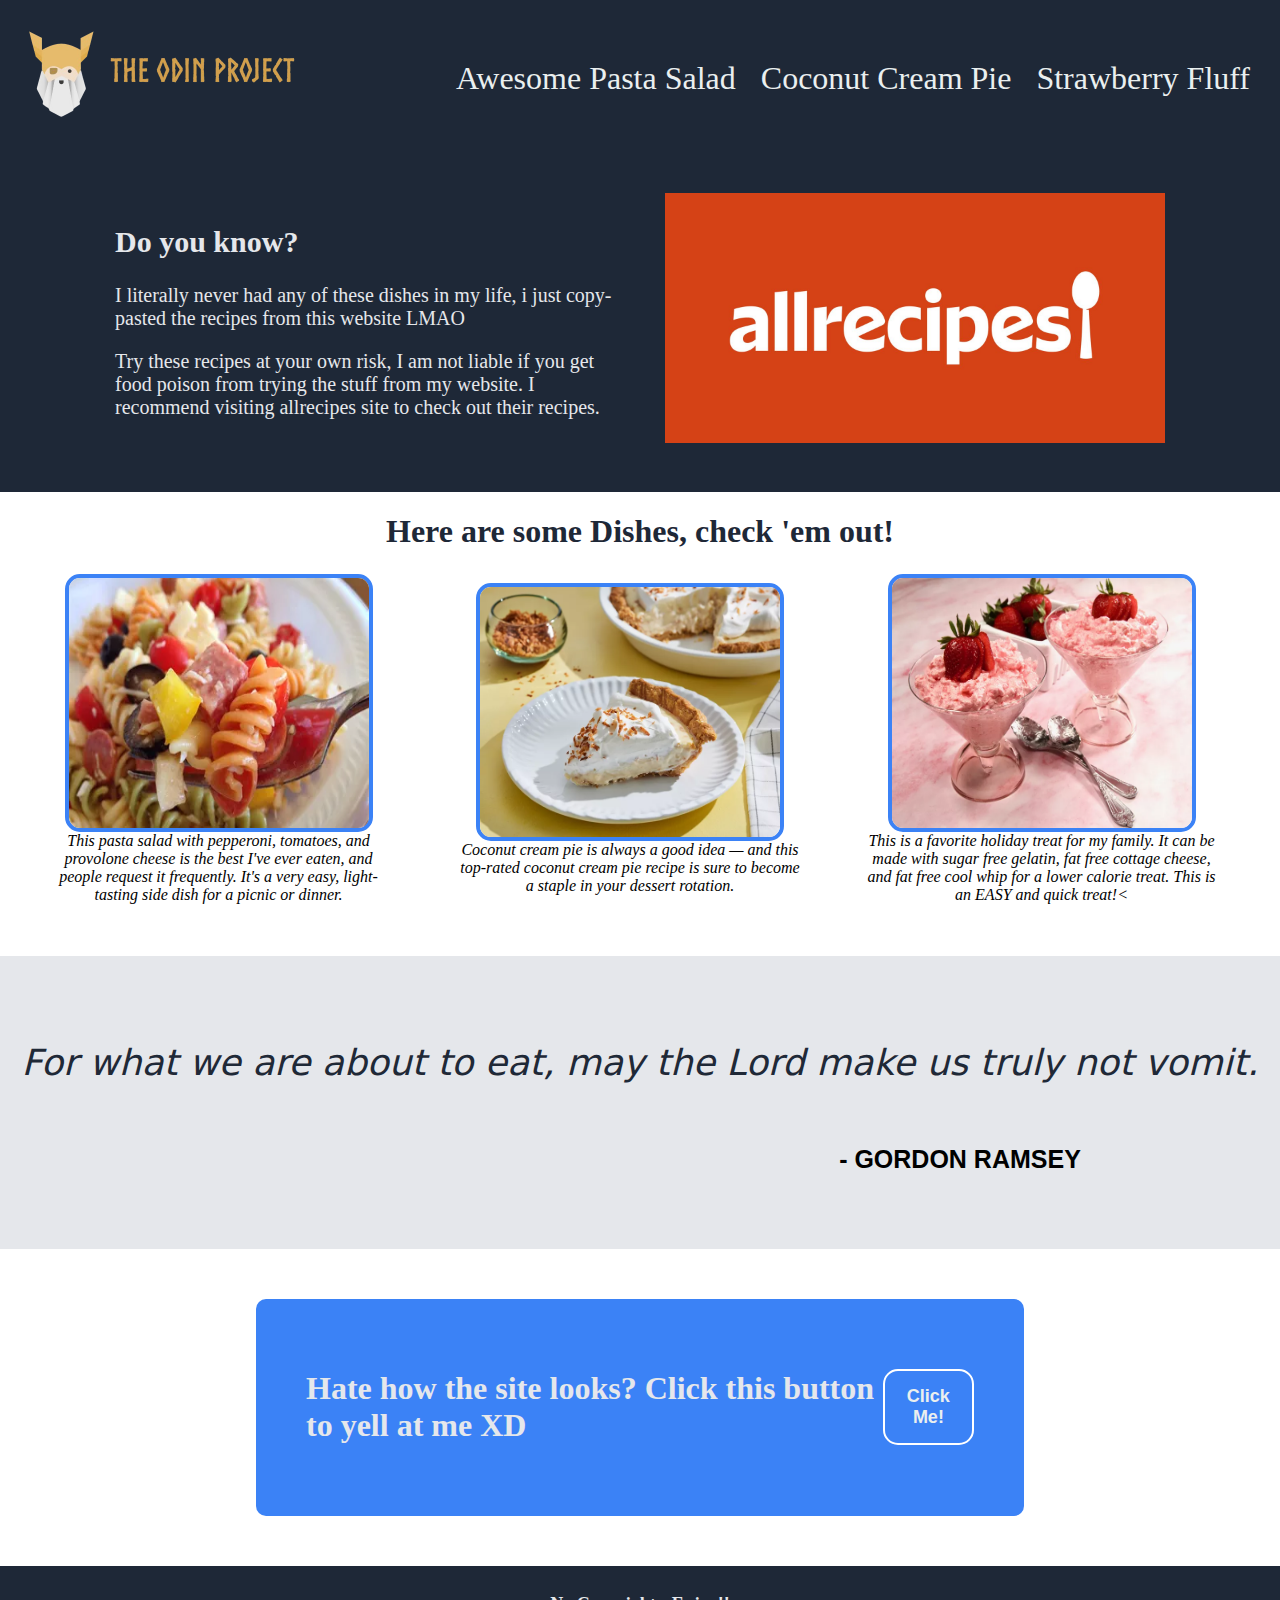
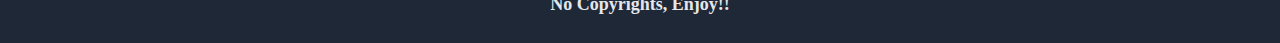
<file: index.html>
<!DOCTYPE html>
<html lang="en">
    <head>
        <meta charset="utf-8">
        <meta name="viewport" content="width=device-width, initial-scale = 1.0">
        <link rel="stylesheet" href="index.css">
        <title>Home</title>
    </head>
    <body>
        <header>
            <div class="navbarmain">
                <h1><a href="./index.html"><img src="./images/logo.png" alt="odin-logo"></a></h1>
                <nav>
                    <ul>
                        <li><a href="./recipes/pasta_salad.html">Awesome Pasta Salad</a></li>
                        <li><a href="./recipes/pie.html">Coconut Cream Pie</a></li>
                        <li><a href="./recipes/strawberry_fluff.html">Strawberry Fluff</a></li>
                    </ul>
                </nav>
            </div>
            <div class="intro">
                <a href="https://www.allrecipes.com/" style="text-decoration: none;color: #E5E7EB;">
                <div class="matter">
                    <h2>Do you know?</h2>
                    <p>I literally never had any of these dishes in my life, i just copy-pasted the recipes from this website LMAO</p>
                    <p>Try these recipes at your own risk, I am not liable if you get food poison from trying the stuff from my website. I recommend visiting allrecipes site to check out their recipes.</p>
                </div>
                </a>
                <a href="https://www.allrecipes.com/">
                    <img src="./images/ar.png" alt="allrecipes logo">
                </a>
            </div>
        </header>
        <main>
            <h1 style="display:flex; justify-content: center; text-align: center; color: #1E2837;">Here are some Dishes, check 'em out!</h1>
            <div class="cards">
                <div class="card"><a href="./recipes/pasta_salad.html">
                    <img src="./images/pasta.png" alt="Pasta Salad Image">
                    <em>This pasta salad with pepperoni, tomatoes, and provolone cheese is the best I've ever eaten, and people request it frequently. It's a very easy, light-tasting side dish for a picnic or dinner.</em>
                </a></div>
                <div class="card"><a href="./recipes/pie.html">
                    <img src="./images/pie.png" alt="Coconut Cream Pie Image">
                    <em>Coconut cream pie is always a good idea — and this top-rated coconut cream pie recipe is sure to become a staple in your dessert rotation.</em>
                </a></div>
                <div class="card"><a href="./recipes/strawberry_fluff.html">
                    <img src="./images/ice_cream.png" alt="Strawberry Fluff Image">
                    <em>This is a favorite holiday treat for my family. It can be made with sugar free gelatin, fat free cottage cheese, and fat free cool whip for a lower calorie treat. This is an EASY and quick treat!<</em>
                </a></div>
            </div>
            <div class="Quote">
                <p class="line">For what we are about to eat, may the Lord make us truly not vomit.</p>
                <p class="sign"> - GORDON RAMSEY</p>
            </div>
            <div class="button">
                <h1>Hate how the site looks? Click this button to yell at me XD</h1>
                <button>Click Me!</button>
            </div>
        </main>
        <footer>
            <p>No Copyrights, Enjoy!!</p>
        </footer>
    </body>
</html>
</file>
<file: index.css>
body {
    background-color: white;
    margin: 0;
    padding: 0;
}

header {
    background-color: #1E2837;
    padding: 5px;
}

.navbarmain {
    display: flex;
    justify-content: space-between;
    align-items: center;
}

header img {
    width: 300px;
    height: auto;
}

nav a {
    text-decoration: none;
    font-size: 32px;
    color: #EAEFEF;
}

nav a:hover {
    color: #3B82F6;
}

nav ul {
    list-style: none;
    display: flex;
    padding: 25px;
    flex-direction: row;
    gap: 25px;
}

.intro {
    color: #1E2837;
    display: flex;
    padding: 40px;
    justify-content: center;
    gap: 50px;
    align-items: center;
}
.intro img {
    width: 500px;
    height: 250px;
}
.matter {
    width: 500px;
    max-height: 250px;
    font-size: 20px;
}

.cards {
    display: flex;
    flex-direction: row;
    justify-content: space-evenly;
    flex-wrap: wrap;
    padding: 2px;
}

.card {
    display: flex;
    flex-direction: column;
    justify-content: center;
    text-align: center;
    width: 370px;
}

.card a{
    text-decoration: none;
    color: #000000;
    display: flex;
    flex-direction: column;
    justify-content: center;
    text-align: center;
    width: 350px;
}

.card img {
    width: 300px;
    height: 250px;
    border: solid #3B82F6 4px;
    margin: auto;
    border-radius: 15px;
}

.card a:hover {
    scale: 1.1;
}

.Quote {
    margin-top: 50px;
    margin-bottom: 50px;
    padding-bottom: 50px;
    padding-top: 50px;
    background-color: #E5E7EB;
    display: flex;
    flex-direction: column;
    justify-content: flex-start;
    align-items: center;
    gap : 1px;
}

.Quote .line {
    font-size: 36px;
    color: #1F2937;
    font-family: system-ui, -apple-system, BlinkMacSystemFont, 'Segoe UI', Roboto, Oxygen, Ubuntu, Cantarell, 'Open Sans', 'Helvetica Neue', sans-serif;
    font-style: italic;
}

.Quote .sign {
    font-size: 25px;
    font-family :Impact, Haettenschweiler, 'Arial Narrow Bold', sans-serif;
    margin-left: 50%;
    font-weight: 700;
}

.button {
    display: flex;
    justify-content: space-between;
    padding: 50px;
    align-items: center;
    background-color: #3B82F6;
    border-radius: 10px;
    margin: 0px 20% 50px 20%;
    color: #1F2937;
}

.button h1 {
    color: #E5E7EB;
}

.button button {
    color: #EAEFEF;
    background-color: #3B82F6;
    font-size: large;
    font-weight: bold;
    border-radius: 15px;
    padding: 15px;
    border: 2px solid white;
}

.button button:hover {
    box-shadow: 8px 8px 8px 8px rgba(0, 0, 255, 0.2);
}

footer {
    background-color: #1E2837;
    color: #E5E7EB;
    padding: 10px;
    font-weight: bold;
    font-size: large;
    text-align: center;
    margin-top: auto;
}
</file>
